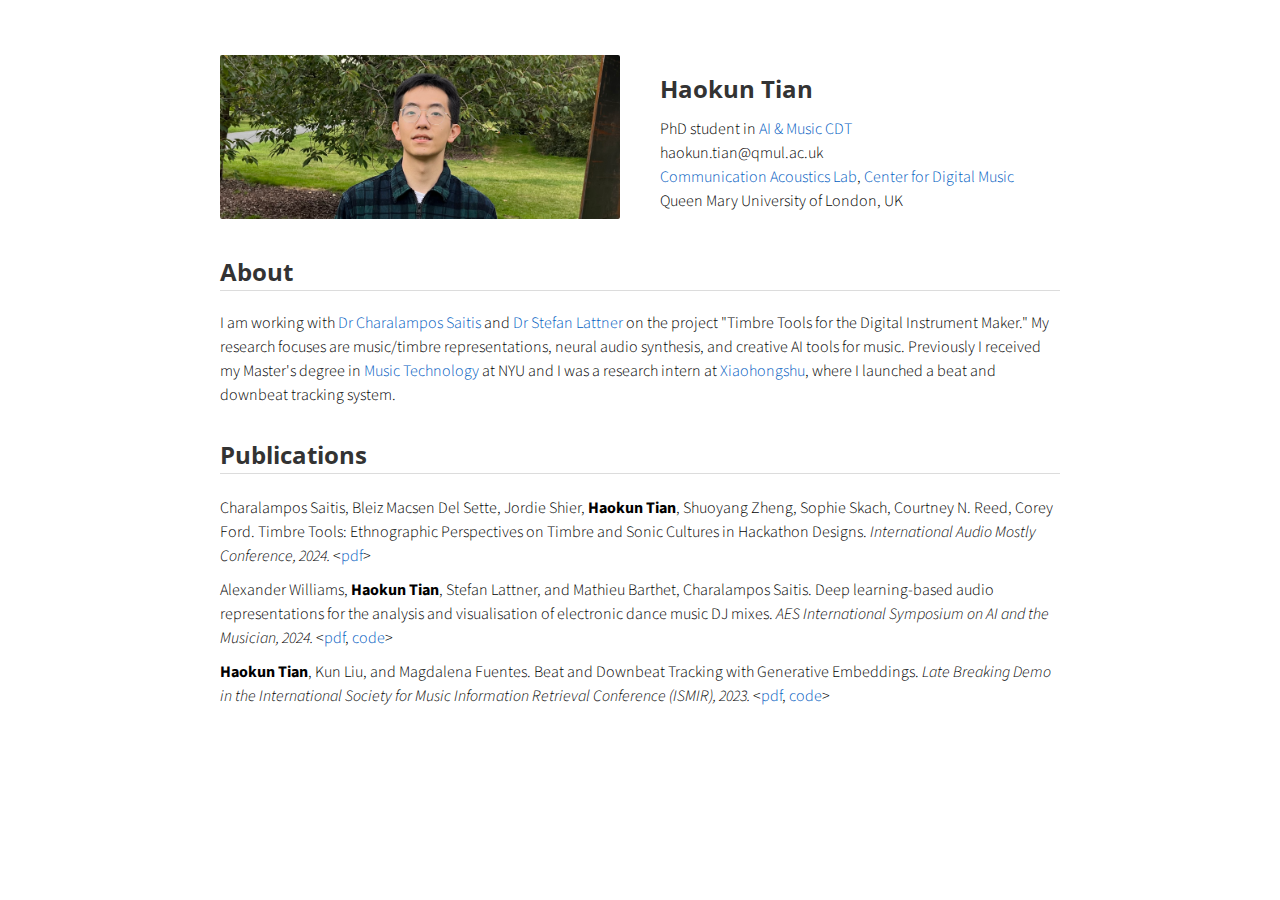
<file: index.html>
<!doctype html>
<html>

<head>
  <title>Haokun Tian</title>
  <meta charset="utf-8" name="viewport" content="width=device-width, initial-scale=1">
  <link href="css/frame.css" media="screen" rel="stylesheet" type="text/css" />
  <link href="css/controls.css" media="screen" rel="stylesheet" type="text/css" />
  <link href="css/custom.css" media="screen" rel="stylesheet" type="text/css" />
  <link href='https://fonts.googleapis.com/css?family=Open+Sans:400,700' rel='stylesheet' type='text/css'>
  <link href='https://fonts.googleapis.com/css?family=Open+Sans+Condensed:300,700' rel='stylesheet' type='text/css'>
  <link href="https://fonts.googleapis.com/css?family=Source+Sans+Pro:400,700" rel="stylesheet">
  <script src="https://ajax.googleapis.com/ajax/libs/jquery/3.3.1/jquery.min.js"></script>
  <link rel="apple-touch-icon" sizes="180x180" href="asset/apple-touch-icon.png">
  <link rel="icon" type="image/png" sizes="32x32" href="asset/favicon-32x32.png">
  <link rel="icon" type="image/png" sizes="16x16" href="asset/favicon-16x16.png">
  <link rel="manifest" href="asset/site.webmanifest">
  <link rel="mask-icon" href="asset/safari-pinned-tab.svg" color="#000000">
  <link rel="shortcut icon" href="asset/favicon.ico">
  <meta name="msapplication-TileColor" content="#603cba">
  <meta name="msapplication-config" content="asset/browserconfig.xml">
  <meta name="theme-color" content="#ffffff">
</head>

<body>
  <div class="menu-container"></div>
  <div class="content-container">
    <div class="content">
      <div class="content-table flex-column">
        <div class="flex-row">
          <div class="flex-item flex-column">
            <img class="image" id="me" src="img/me.jpg">
          </div>
          <div class="flex-item flex-column">
            <h2>Haokun Tian</h2>
            <p class="text">
              PhD student in <a href="https://www.aim.qmul.ac.uk" target="_blank">AI & Music CDT</a><br>
              haokun.tian@qmul.ac.uk<br>
              <a href="https://comma.eecs.qmul.ac.uk" target="_blank">Communication Acoustics Lab</a>, <a href="http://c4dm.eecs.qmul.ac.uk" target="_blank">Center for Digital Music</a><br>
              Queen Mary University of London, UK<br>
            </p>
          </div>
        </div>
        <div class="flex-row">
          <div class="flex-item flex-column">
            <h2>About</h2>
            <hr>
            <p class="text">
              I am working with <a href="http://eecs.qmul.ac.uk/people/profiles/saitischaralampos.html" target="_blank">Dr Charalampos Saitis</a> and <a href="https://csl.sony.fr/member/stefan-lattner-phd/" target="_blank">Dr Stefan Lattner</a> on the project "Timbre Tools for the Digital Instrument Maker." My research focuses are music/timbre representations, neural audio synthesis, and creative AI tools for music. Previously I received my Master's degree in <a href="https://steinhardt.nyu.edu/degree/mm-music-technology" target="_blank">Music Technology</a> at NYU and I was a research intern at <a href="https://www.xiaohongshu.com/en" target="_blank">Xiaohongshu</a>, where I launched a beat and downbeat tracking system.
            </p>
            <h2 id="conference-paper">Publications</h2>
            <hr>
            <!--This list is reversed on the website due to reverse number listing-->
            <ol class="publication">
              <li>
                <p class="text-small-margin">
                  <b>Haokun Tian</b>, Kun Liu, and Magdalena Fuentes. Beat and Downbeat Tracking with Generative Embeddings. <i>Late Breaking Demo in the International Society for Music Information Retrieval Conference (ISMIR), 2023.</i> <<a href="asset/2023_ismir_beat.pdf" target="_blank">pdf</a>, <a href="https://github.com/tiianhk/jukebeat" target="_blank">code</a>>
                </p>
              </li>
              <!-- <li>
                <p class="text-small-margin">
                  Charalampos Saitis, <b>Haokun Tian</b>, Jordie Shier, Bleiz Macsen Del Sette. Timbre Tools for the Digital Instrument Maker. <i>CHIME Annual Music and Human-Computer Interaction Workshop, 2023.</i> <<a href="https://static1.squarespace.com/static/6227c31a43daf21135453605/t/656079a37f631a6d3714a8b9/1700821412182/CHIME+Abstract+-+Saitis+et+al.pdf" target="_blank">pdf</a>>
                </p>
              </li> -->
              <li>
                <p class="text-small-margin">
                  Alexander Williams, <b>Haokun Tian</b>, Stefan Lattner, and Mathieu Barthet, Charalampos Saitis. Deep learning-based audio representations for the analysis and visualisation of electronic dance music DJ mixes. <i>AES International Symposium on AI and the Musician, 2024.</i> <<a href="https://comma.eecs.qmul.ac.uk/assets/pdf/DJ_Timbre_Tool_AES_Paper.pdf" target="_blank">pdf</a>, <a href="https://github.com/alexjameswilliams/EDMAudioRepresentations" target="_blank">code</a>>
                </p>
              </li>
              <li>
                <p class="text-small-margin">
                  Charalampos Saitis, Bleiz Macsen Del Sette, Jordie Shier, <b>Haokun Tian</b>, Shuoyang Zheng, Sophie Skach, Courtney N. Reed, Corey Ford. Timbre Tools: Ethnographic Perspectives on Timbre and Sonic Cultures in Hackathon Designs. <i>International Audio Mostly Conference, 2024.</i> <<a href="https://dl.acm.org/doi/pdf/10.1145/3678299.3678322" target="_blank">pdf</a>>
                </p>
              </li>
            </ol>
          </div>
        </div>
      </div>
    </div>
  </div>
</body>

</html>
</file>
<file: css/frame.css>
/*************************************************************************
 * GitHub: https://github.com/yenchiah/project-website-template
 * Version: v3.43
 * This CSS file is for the website frame
 * If you want to keep this template updated, avoid modifying this file
 * Instead, add your own CSS in the custom.css file
 *************************************************************************/

html,
body {
  margin: 0;
  padding: 0;
  background-color: white;
  font-family: 'Open Sans', Helvetica, Arial, sans-serif;
  left: 0;
  right: 0;
  width: auto;
}

/* This is a hack for FireFox that the <b> tag does not work */
strong,
b {
  font-weight: bold;
}

a {
  outline: none;
  cursor: pointer;
}

img {
  -webkit-touch-callout: none;
  -webkit-user-select: none;
  -khtml-user-select: none;
  -moz-user-select: none;
  -ms-user-select: none;
  user-select: none;
}

video {
  -webkit-touch-callout: none;
  -webkit-user-select: none;
  -khtml-user-select: none;
  -moz-user-select: none;
  -ms-user-select: none;
  user-select: none;
}

h1 {
  font-size: 30px;
  color: #333333;
  margin: 30px 0 0 0;
  padding: 0;
  font-weight: bold;
  font-family: 'Open Sans', Helvetica, Arial, sans-serif;
}

h2 {
  font-size: 24px;
  color: #333333;
  margin: 20px 0 0 0;
  padding: 0;
  font-weight: bold;
  font-family: 'Open Sans', Helvetica, Arial, sans-serif;
}

h3 {
  font-size: 18px;
  color: #333333;
  margin: 10px 0 0 0;
  padding: 0;
  font-weight: bold;
  font-family: 'Open Sans', Helvetica, Arial, sans-serif;
}

ul,
ol {
  margin: 10px 0 10px 0;
}

li ol,
li ul {
  margin: 0;
}

hr {
  border: 0;
  height: 1px;
  background: rgb(220, 220, 220);
  margin: 0 0 10px 0;
}

.menu-container {
  z-index: 2;
  position: relative;
  width: 100%;
  background-color: #333333;
  min-width: 300px;
  -webkit-touch-callout: none;
  -webkit-user-select: none;
  -khtml-user-select: none;
  -moz-user-select: none;
  -ms-user-select: none;
  user-select: none;
  box-shadow: 0 0px 4px rgb(0 0 0 / 32%), 0 0px 10px rgb(0 0 0 / 23%);
}

.menu {
  position: relative;
  margin: 0 auto;
  max-width: 900px;
}

.menu .menu-table {
  padding: 0px 10px;
  width: 100%;
  margin: 0;
}

.menu .menu-highlight {
  color: rgb(255, 255, 255) !important;
  opacity: 1 !important;
  font-weight: 700 !important;
}

.menu .logo {
  margin-left: 20px;
}

.menu .logo a {
  color: rgba(255, 255, 255, 0.8);
  font-family: 'Open Sans Condensed', Helvetica, Arial, sans-serif;
  font-size: 30px;
  text-decoration: none;
  font-weight: 700;
  flex: 1 auto;
  padding: 10px 0;
}

.menu .logo a:hover {
  cursor: pointer;
}

.menu .logo img {
  margin: 0;
  padding: 0;
}

.menu .menu-button {
  width: 40px;
  height: 40px;
  display: none;
  cursor: pointer;
  margin-right: 20px;
}

.menu .menu-button img {
  width: 30px;
  height: 30px;
}

.menu .menu-items {
  align-self: stretch;
}

.menu .menu-items>a,
.menu .menu-items>div {
  color: rgba(255, 255, 255, 0.8);
  text-decoration: none;
  font-weight: 400;
  font-size: 18px;
  flex: 1 auto;
  transition: opacity 0.1s ease-in-out;
  -moz-transition: opacity 0.1s ease-in-out;
  -webkit-transition: opacity 0.1s ease-in-out;
  font-family: 'Open Sans', Helvetica, Arial, sans-serif;
  white-space: nowrap;
  display: flex;
  align-items: center;
  height: 100%;
}

.menu .menu-items>a:not(:last-child),
.menu .menu-items>div:not(:last-child) {
  margin-right: 25px;
}

.menu .menu-items>a:hover,
.menu .menu-items>div:hover {
  color: rgb(255, 255, 255);
  opacity: 1;
  cursor: pointer;
}

.menu .menu-items .dropdown {
  overflow: hidden;
  cursor: pointer;
}

.menu .menu-items .dropdown .dropbtn {
  font-family: inherit;
  text-decoration: inherit;
  color: inherit;
  font-weight: inherit;
  font-size: inherit;
  transition: inherit;
  -moz-transition: inherit;
  -webkit-transition: inherit;
  white-space: inherit;
  display: flex;
  align-items: center;
  height: 100%;
}

.menu .menu-items .dropdown i {
  color: #ffffff;
  margin-left: 5px;
}

.menu .menu-items .dropdown .dropdown-content {
  display: none;
  position: absolute;
  background-color: #f9f9f9;
  min-width: 100px;
  box-shadow: 0px 8px 16px 0px rgba(0, 0, 0, 0.2);
  z-index: 1;
  top: 100%;
  border-top: 3px solid #848484;
  border-bottom-left-radius: 2px;
  border-bottom-right-radius: 2px;
}

.menu .menu-items .dropdown .dropdown-content a {
  color: black;
  padding: 10px 20px;
  text-decoration: none;
  display: block;
  text-align: left;
  font-size: 16px;
}

.menu .menu-items .dropdown .dropdown-content a:hover {
  background-color: #ddd;
  color: black;
}

.menu .menu-items .dropdown .dropdown-content a:last-child:hover {
  border-bottom-left-radius: 2px;
  border-bottom-right-radius: 2px;
}

.menu .menu-items .dropdown:hover .dropdown-content {
  display: block;
}

.content-container {
  z-index: 1;
  position: relative;
  width: 100%;
  min-width: 300px;
}

.content {
  position: relative;
  margin: 0 auto;
  font-size: 16px;
  font-family: 'Source Sans Pro', Helvetica, Arial, sans-serif;
  font-weight: 300;
  line-height: 1.5;
  max-width: 900px;
  overflow-x: auto;
}

.content p a,
.content ul a,
.content ol a {
  text-decoration: none;
  color: #005cbf;
}

.content p a:hover,
.content ul a:hover,
.content ol a:hover {
  text-decoration: underline;
}

.content-table {
  padding: 40px 10px;
  width: 100%;
  margin: 0;
}

.banner {
  position: relative;
  font-size: 16px;
  font-family: 'Source Sans Pro', Helvetica, Arial, sans-serif;
  font-weight: 300;
  line-height: 1.5;
  overflow-x: auto;
  background-color: #005cbf;
  display: flex;
}

.banner .banner-table {
  padding: 0;
  width: 100%;
  margin: 0 auto;
  align-self: flex-end;
}

.banner .banner-table a {
  color: #a3cfff;
  text-decoration: none;
}

.banner .banner-table a:hover {
  text-decoration: underline;
}

.banner h1,
.banner h2,
.banner h3,
.banner p,
.banner span {
  color: white;
}

.banner .flex-item {
  max-width: 900px;
  margin: 20px auto;
  padding: 0 30px;
}

.flex-column {
  display: flex;
  flex-direction: column;
  flex-wrap: wrap;
  justify-content: flex-start;
  align-items: stretch;
  align-content: stretch;
  box-sizing: border-box;
}

.flex-row-space-between {
  display: flex;
  flex-direction: row;
  flex-wrap: wrap;
  justify-content: space-between;
  align-items: center;
  align-content: stretch;
  box-sizing: border-box;
}

.flex-row {
  display: flex;
  flex-direction: row;
  flex-wrap: wrap;
  justify-content: flex-start;
  align-items: center;
  align-content: stretch;
  box-sizing: border-box;
}

.flex-row-center {
  display: flex;
  flex-direction: row;
  flex-wrap: wrap;
  justify-content: center;
  align-items: center;
  align-content: stretch;
  box-sizing: border-box;
}

.flex-item-stretch {
  flex: 1 auto;
}

.flex-item-stretch-2 {
  flex: 1 auto;
}

.flex-item-stretch-3 {
  flex: 1 auto;
}

.flex-item-stretch-4 {
  flex: 1 auto;
}

.flex-item-stretch-5 {
  flex: 1 auto;
}

.flex-item {
  margin: 0 20px;
}

.left-align {
  float: left;
}

.right-align {
  float: right;
}

.full-width {
  width: 100%;
}

.badge-text {
  font-size: 30px;
  font-weight: 700;
}

.text {
  margin: 10px 0 10px 0;
  padding: 0;
}

.text-large-margin {
  margin: 15px 0 15px 0;
  padding: 0;
}

.text-small-margin {
  margin: 5px 0 5px 0;
  padding: 0;
}

.text-no-margin {
  margin: 0;
  padding: 0;
}

.scrollable-image-container {
  overflow: auto;
  border: 1px solid #666666;
  display: grid;
  width: fit-content;
  margin: 15px 0;
}

.scrollable-image-container.center {
  margin-left: auto;
  margin-right: auto;
}

.scrollable-image {
  border-radius: 2px;
  margin: 0;
  overflow: auto;
  -webkit-touch-callout: none;
  -webkit-user-select: none;
  -khtml-user-select: none;
  -moz-user-select: none;
  -ms-user-select: none;
  user-select: none;
  display: flex;
}

.scrollable-image.center {
  margin-left: auto;
  margin-right: auto;
}

.image {
  border-radius: 2px;
  width: 100%;
  margin: 15px 0;
  -webkit-touch-callout: none;
  -webkit-user-select: none;
  -khtml-user-select: none;
  -moz-user-select: none;
  -ms-user-select: none;
  user-select: none;
  display: flex;
}

.image.center {
  align-self: center;
}

.image img,
.image video {
  width: 100%;
  height: 100%;
  box-sizing: border-box;
  display: table-cell;
  overflow: hidden;
  border-radius: 2px;
}

.adaptive-image {
  background-position: center;
  background-repeat: no-repeat;
  background-size: cover;
}

.image-wrap-text {
  float: left;
  margin: 5px 40px 25px 0;
}

.image-caption {
  width: 100%;
  text-align: center;
  margin-top: -10px;
  margin-bottom: 10px;
}

.max-width-400 {
  max-width: 400px;
}

.max-width-140 {
  max-width: 140px;
}

ol.publication {
  display: flex;
  flex-direction: column-reverse;
  list-style: none;
  margin: 7px 0 7px 0;
  padding: 0;
  flex-wrap: wrap;
}

ol.publication li {
  display: flex;
  align-items: baseline;
  margin: 0;
  padding: 0;
}

ol.publication li p:before {
  line-height: 1;
  margin-right: 5px;
}

ol.publication.C-list {
  counter-reset: C-counter;
}

ol.publication.C-list li p {
  counter-increment: C-counter;
}

ol.publication.C-list li p:before {
  content: "[C" counter(C-counter)"]";
}

ol.publication.J-list {
  counter-reset: J-counter;
}

ol.publication.J-list li p {
  counter-increment: J-counter;
}

ol.publication.J-list li p:before {
  content: "[J" counter(J-counter)"]";
}

ol.publication.T-list {
  counter-reset: T-counter;
}

ol.publication.T-list li p {
  counter-increment: T-counter;
}

ol.publication.T-list li p:before {
  content: "[T" counter(T-counter)"]";
}

ol.publication.O-list {
  counter-reset: O-counter;
}

ol.publication.O-list li p {
  counter-increment: O-counter;
}

ol.publication.O-list li p:before {
  content: "[O" counter(O-counter)"]";
}

ol.publication.P-list {
  counter-reset: P-counter;
}

ol.publication.P-list li p {
  counter-increment: P-counter;
}

ol.publication.P-list li p:before {
  content: "[P" counter(P-counter)"]";
}

ol.publication.M-list {
  counter-reset: M-counter;
}

ol.publication.M-list li p {
  counter-increment: M-counter;
}

ol.publication.M-list li p:before {
  content: "[M" counter(M-counter)"]";
}

ol.publication.F-list {
  counter-reset: F-counter;
}

ol.publication.F-list li p {
  counter-increment: F-counter;
}

ol.publication.F-list li p:before {
  content: "[F" counter(F-counter)"]";
}

ol.publication.A-list {
  counter-reset: A-counter;
}

ol.publication.A-list li p {
  counter-increment: A-counter;
}

ol.publication.A-list li p:before {
  content: "[A" counter(A-counter)"]";
}

ol.nested {
  list-style: none;
  counter-reset: item;
}

ol.nested>li:before {
  counter-increment: item;
  content: counters(item, ".") ". ";
  padding-right: 0.6em;
}

.noselect {
  -webkit-touch-callout: none;
  -webkit-user-select: none;
  -khtml-user-select: none;
  -moz-user-select: none;
  -ms-user-select: none;
  user-select: none;
}

.center-align-content {
  display: flex;
  justify-content: center;
  align-items: center;
}

.left-align-content {
  display: flex;
  justify-content: flex-start;
  align-items: center;
}

.text-large {
  font-size: 20px;
}

.text-small {
  font-size: 12px;
}

.text-italic {
  font-style: italic;
}

.text-justify {
  text-align: justify;
}

.text-center {
  text-align: center;
}

.iframe-container {
  position: absolute;
  top: 61px;
  bottom: 0;
  left: 0;
  height: auto;
  width: 100%;
  min-width: 300px;
}

.iframe {
  border: 0;
  width: 100%;
  height: 100%;
}

.iframe-in-body {
  width: 100%;
  height: 400px;
  border: 1px solid #666666;
  margin: 15px 0;
}

.iframe-in-tab {
  width: 100%;
  height: 400px;
  border: 0;
  margin: 0;
  padding: 0;
}

.force-no-scroll {
  overflow-y: hidden;
}

.force-scroll {
  overflow-y: scroll;
}

.highlight-text {
  font-weight: bold;
}

.custom-text-info,
.custom-text-info p,
.custom-text-info a {
  color: #17a2b8;
}

.custom-text-info a:hover {
  color: #007082;
}

.custom-text-primary,
.custom-text-primary p,
.custom-text-primary a {
  color: #007bff;
}

.custom-text-primary a:hover {
  color: #005cbf;
}

.custom-text-danger,
.custom-text-danger p,
.custom-text-danger a {
  color: #dc3545;
}

.custom-text-danger a:hover {
  color: #a71120;
}

.gallery {
  display: flex;
  flex-direction: row;
  flex-wrap: wrap;
  justify-content: flex-start;
  align-items: center;
  align-content: stretch;
  box-sizing: border-box;
  width: 100%;
  padding: 0 5px;
}

.gallery>a.flex-column,
.gallery>div.flex-column {
  color: black;
  text-decoration: none;
  padding: 15px;
  cursor: default;
}

.gallery>a.flex-column>img,
.gallery>a.flex-column>video,
.gallery>div.flex-column>img,
.gallery>div.flex-column>video {
  border-radius: 2px;
  width: 100%;
  background-image: url(../img/loading.gif);
  background-repeat: no-repeat;
  background-size: 30px 30px;
  background-position: center;
  min-height: 50px;
}

.gallery>a.flex-column>div,
.gallery>div.flex-column>div,
.gallery>a.flex-column>h3,
.gallery>div.flex-column>h3 {
  width: 100%;
  text-align: center;
}

.masonry {
  column-count: 2;
  column-fill: balance;
  column-gap: 0;
  box-sizing: border-box;
  width: 100%;
  padding: 0 5px;
  position: relative;
}

.masonry figure {
  break-inside: avoid;
  page-break-inside: avoid;
  border: 0;
  color: black;
  text-decoration: none;
  padding: 10px;
  margin: 0;
  cursor: default;
  -webkit-touch-callout: none;
  -webkit-user-select: none;
  -khtml-user-select: none;
  -moz-user-select: none;
  -ms-user-select: none;
  user-select: none;
  border: 5px solid transparent;
  position: relative;
  box-sizing: border-box;
  display: flex;
  flex-direction: column;
  flex-wrap: wrap;
  justify-content: flex-start;
  align-items: stretch;
  align-content: stretch;
}

.masonry figure.selected {
  border: 5px solid #007bff;
  -moz-box-shadow: inset 0 0 4px 1px #6d6d6d;
  -webkit-box-shadow: inset 0 0 4px 1px #6d6d6d;
  box-shadow: inset 0 0 4px 1px #6d6d6d;
}

.masonry figure>img,
.masonry figure>video {
  width: 100%;
  background-image: url(../img/loading.gif);
  background-repeat: no-repeat;
  background-size: 30px 30px;
  background-position: center;
  min-height: 50px;
  display: block;
  box-sizing: border-box;
  position: relative;
}

.masonry figure>figcaption {
  position: absolute;
  bottom: max(min(2vw, 20px), 15px);
  left: max(min(2vw, 20px), 15px);
  right: max(min(2vw, 20px), 15px);
  font-family: 'Oswald', Helvetica, Arial, sans-serif;
  width: auto;
  display: block;
  box-sizing: border-box;
  margin: 0;
  padding: 0;
  font-size: 25px;
  font-size: max(min(6vw, 21px), 16px);
  line-height: 1.3;
  font-weight: bold;
  color: #fff;
  text-align: center;
  background-color: transparent;
  text-shadow: -1px 1px 0 #000, 1px 1px 0 #000, 1px -1px 0 #000, -1px -1px 0 #000;
}

.masonry figure>figcaption.text-only {
  position: initial;
  background-color: rgb(80, 80, 80);
  padding: 20px 20px;
  text-shadow: none;
}

.masonry figure>figcaption.text-bottom {
  position: initial;
  font-family: 'Source Sans Pro', Helvetica, Arial, sans-serif;
  padding: 5px 5px;
  text-shadow: none;
  color: #000;
  font-weight: normal;
  font-size: 16px;
}

.masonry figure>div {
  width: calc(100% - 20px);
  display: block;
  box-sizing: border-box;
  position: absolute;
  line-height: 2;
  top: 10px;
  left: 10px;
  font-family: 'Source Sans Pro', Helvetica, Arial, sans-serif;
  font-size: 14px;
  background-color: rgba(255, 255, 255, 0.5);
  color: #000;
  text-align: center;
  padding: 0;
  height: 30px;
  margin: 0;
}

.masonry figure>div>a {
  cursor: alias;
  font-family: 'Source Sans Pro', Helvetica, Arial, sans-serif;
  font-size: 14px;
  color: #000;
  text-decoration: underline;
}

.custom-table-container {
  display: grid;
  width: fit-content;
  width: -moz-fit-content;
  margin: 15px 0;
}

.custom-table-container.center {
  margin-left: auto;
  margin-right: auto;
}

.custom-table {
  display: block;
  overflow-x: auto;
  border: 1px solid #666666;
  border-collapse: collapse;
  border-spacing: 0;
  empty-cells: show;
  margin: 0;
  padding: 0;
}

.custom-table thead {
  text-align: left;
  border-bottom: 1px solid #666666;
}

.custom-table tfoot {
  border-top: 1px solid #666666;
}

.custom-table tr.bg-color-gray {
  background-color: #dadada;
}

.custom-table tr.bg-color-light-gray {
  background-color: #efefef;
}

.custom-table td,
.custom-table th {
  padding: 5px 10px;
}

.custom-survey p.custom-answer-survey {
  font-family: 'Source Sans Pro', Helvetica, Arial, sans-serif;
  box-sizing: border-box;
  padding: 5px 10px;
  margin-top: 15px;
  margin-bottom: 0;
  margin-right: 0;
  margin-left: 0;
  background: rgb(255, 255, 255);
  border: 1px solid #7d7d7d;
  font-size: 18px;
  outline: none;
  border-radius: 0;
  width: 100%;
  white-space: pre-wrap;
  word-wrap: break-word;
  overflow-y: visible;
  overflow-x: hidden;
  min-height: 40px;
  word-break: break-word;
  hyphens: auto;
}

.custom-survey input.custom-textbox-survey,
.custom-survey textarea.custom-textbox-survey {
  font-family: 'Source Sans Pro', Helvetica, Arial, sans-serif;
  box-sizing: border-box;
  padding: 5px 10px;
  background: rgb(255, 255, 255);
  border: 1px solid #7d7d7d;
  font-size: 18px;
  outline: none;
  border-radius: 0;
  resize: none;
  width: 100%;
  white-space: pre-wrap;
  word-wrap: break-word;
  overflow-y: visible;
  overflow-x: hidden;
  min-height: 130px;
}

.custom-survey input[readonly].custom-textbox-survey,
.custom-survey textarea[readonly].custom-textbox-survey {
  cursor: default;
  background: rgb(230, 230, 230);
}

.custom-survey .custom-radio-group-survey {
  column-count: 1;
  column-fill: balance;
  column-gap: 0;
}

.custom-survey .custom-radio-group-survey.image-only {
  column-count: 2;
  column-fill: balance;
  column-gap: 0;
}

.custom-survey .custom-radio-group-survey div {
  display: flex;
  position: relative;
  width: 100%;
  break-inside: avoid;
}

.custom-survey .custom-radio-group-survey label>img {
  width: calc(100% - 5px);
  margin-top: 5px;
  margin-bottom: 10px;
  border-radius: 51%;
  box-shadow: 0 0px 4px rgba(0, 0, 0, 0.32), 0 0px 10px rgba(0, 0, 0, 0.23);
}

.custom-survey .custom-radio-group-survey input[type="radio"]+label,
.custom-survey .custom-radio-group-survey input[type="checkbox"]+label {
  position: relative;
  padding: 10px 10px 10px 48px;
  cursor: pointer;
  font-size: 16px;
  line-height: 1.8;
  display: grid;
  color: black;
  border: 0;
  font-family: 'Source Sans Pro', Helvetica, Arial, sans-serif;
  -webkit-touch-callout: none;
  -webkit-user-select: none;
  -khtml-user-select: none;
  -moz-user-select: none;
  -ms-user-select: none;
  user-select: none;
  width: 100%;
}

.custom-survey .custom-radio-group-survey.image-only input[type="radio"]+label,
.custom-survey .custom-radio-group-survey.image-only input[type="checkbox"]+label {
  padding: 10px;
}

.custom-survey .custom-radio-group-survey input[type="radio"]+label>figure,
.custom-survey .custom-radio-group-survey input[type="checkbox"]+label>figure {
  break-inside: avoid;
  page-break-inside: avoid;
  border: 0;
  color: black;
  text-decoration: none;
  padding: 0;
  margin: 0 auto;
  cursor: pointer;
  -webkit-touch-callout: none;
  -webkit-user-select: none;
  -khtml-user-select: none;
  -moz-user-select: none;
  -ms-user-select: none;
  user-select: none;
  position: relative;
  box-sizing: border-box;
  display: flex;
  flex-direction: column;
  flex-wrap: wrap;
  justify-content: flex-start;
  align-items: stretch;
  align-content: stretch;
  width: 100%;
}

.custom-survey .custom-radio-group-survey input[type="radio"]+label>figure>img,
.custom-survey .custom-radio-group-survey input[type="radio"]+label>figure>video,
.custom-survey .custom-radio-group-survey input[type="checkbox"]+label>figure>img,
.custom-survey .custom-radio-group-survey input[type="checkbox"]+label>figure>video {
  width: 100%;
  background-image: url(../img/loading.gif);
  background-repeat: no-repeat;
  background-size: 30px 30px;
  background-position: center;
  min-height: 50px;
  display: block;
  box-sizing: border-box;
  position: relative;
}

.custom-survey .custom-radio-group-survey input[type="radio"]+label>figure>figcaption,
.custom-survey .custom-radio-group-survey input[type="checkbox"]+label>figure>figcaption {
  position: absolute;
  bottom: max(min(2vw, 10px), 5px);
  left: max(min(2vw, 10px), 5px);
  right: max(min(2vw, 10px), 5px);
  font-family: 'Oswald', Helvetica, Arial, sans-serif;
  width: auto;
  display: block;
  box-sizing: border-box;
  margin: 0;
  padding: 0;
  font-size: 25px;
  font-size: max(min(4.5vw, 20px), 16px);
  line-height: 1.3;
  font-weight: bold;
  color: #fff;
  text-align: center;
  background-color: transparent;
  text-shadow: -1px 1px 0 #000, 1px 1px 0 #000, 1px -1px 0 #000, -1px -1px 0 #000;
}

.custom-survey .custom-radio-group-survey input[type="radio"]+label>figure>figcaption.text-only,
.custom-survey .custom-radio-group-survey input[type="checkbox"]+label>figure>figcaption.text-only {
  position: initial;
  background-color: rgb(80, 80, 80);
  padding: 25px 25px;
  text-shadow: none;
}

.custom-survey .custom-radio-group-survey input[type="radio"]+label>figure>div,
.custom-survey .custom-radio-group-survey input[type="checkbox"]+label>figure>div {
  width: 100%;
  display: block;
  box-sizing: border-box;
  position: absolute;
  line-height: 2;
  font-family: 'Source Sans Pro', Helvetica, Arial, sans-serif;
  font-size: 14px;
  background-color: rgba(255, 255, 255, 0.5);
  color: #000;
  text-align: center;
  padding: 0;
  height: 30px;
  margin: 0;
}

.custom-survey .custom-radio-group-survey input[type="radio"]+label>figure>div>a,
.custom-survey .custom-radio-group-survey input[type="checkbox"]+label>figure>div>a {
  cursor: alias;
  font-family: 'Source Sans Pro', Helvetica, Arial, sans-serif;
  font-size: 14px;
  color: #000;
  text-decoration: underline;
}

.custom-survey .custom-radio-group-survey input[type="radio"]:not(:disabled):hover,
.custom-survey .custom-radio-group-survey input[type="checkbox"]:not(:disabled):hover {
  color: #333333;
  background-color: #eeeeee;
}

.custom-survey .custom-radio-group-survey input[type="radio"]:disabled,
.custom-survey .custom-radio-group-survey input[type="checkbox"]:disabled {
  opacity: 0.4;
}

.custom-survey .custom-radio-group-survey input[type="radio"],
.custom-survey .custom-radio-group-survey input[type="checkbox"] {
  padding: 0;
  text-align: center;
  outline: none;
  cursor: pointer;
  box-shadow: none;
  transition: background-color 0.1s, box-shadow 0.1s;
  text-decoration: none;
  box-sizing: border-box;
  background-color: white;
  border: 0;
  border-spacing: 0;
  display: inline-block;
  -webkit-touch-callout: none;
  -webkit-user-select: none;
  -khtml-user-select: none;
  -moz-user-select: none;
  -ms-user-select: none;
  user-select: none;
  position: absolute;
  left: -9999px;
}

.custom-survey .custom-radio-group-survey input[type="radio"]:checked+label,
.custom-survey .custom-radio-group-survey input[type="checkbox"]:checked+label {
  color: white;
  background-color: #007bff;
}

.custom-survey .custom-radio-group-survey input[type="radio"]+label:before,
.custom-survey .custom-radio-group-survey input[type="checkbox"]+label:before {
  content: '';
  position: absolute;
  left: 14px;
  top: 14px;
  width: 20px;
  height: 20px;
  border: 1px solid #aaa;
  background: #fff;
  z-index: 1;
}

.custom-survey .custom-radio-group-survey input[type="radio"]+label:before {
  border-radius: 100%;
}

.custom-survey .custom-radio-group-survey input[type="checkbox"]+label:before {
  border-radius: 2px;
}

.custom-survey .custom-radio-group-survey input[type="radio"]+label:after,
.custom-survey .custom-radio-group-survey input[type="checkbox"]+label:after {
  content: '';
  width: 14px;
  height: 14px;
  background: #005cbf;
  position: absolute;
  top: 18px;
  left: 18px;
  -webkit-transition: all 0.1s ease;
  transition: all 0.1s ease;
  z-index: 1;
}

.custom-survey .custom-radio-group-survey input[type="radio"]+label:after {
  border-radius: 100%;
}

.custom-survey .custom-radio-group-survey input[type="checkbox"]+label:after {
  border-radius: 2px;
}

.custom-survey .custom-radio-group-survey input[type="radio"]:not(:checked)+label:after,
.custom-survey .custom-radio-group-survey input[type="checkbox"]:not(:checked)+label:after {
  opacity: 0;
  -webkit-transform: scale(0);
  transform: scale(0);
}

.custom-survey .custom-radio-group-survey input[type="radio"]:checked+label:after,
.custom-survey .custom-radio-group-survey input[type="checkbox"]:checked+label:after {
  opacity: 1;
  -webkit-transform: scale(1);
  transform: scale(1);
}

.custom-survey {
  padding: 25px;
  background-color: #e7e7e7;
  border: 1px solid #2f2f2f;
  border-radius: 0;
  display: flex;
  flex-direction: column;
  flex-wrap: nowrap;
}

.custom-survey .text {
  margin-top: 0;
  margin-bottom: 0;
  color: black;
}

.custom-survey h3 {
  margin-top: 0;
}

.custom-survey .custom-textbox-survey {
  color: black;
}

.custom-survey textarea.custom-textbox-survey::-webkit-input-placeholder {
  /* Edge */
  color: #a8a8a8;
}

.custom-survey textarea.custom-textbox-survey:-ms-input-placeholder {
  /* Internet Explorer */
  color: #a8a8a8;
}

.custom-survey textarea.custom-textbox-survey::placeholder {
  color: #a8a8a8;
}

.custom-survey.answer-mode {
  background-color: #afafaf;
  border: 1px solid #5d5d5d;
}

.custom-survey.answer-mode .custom-radio-group-survey input[type="radio"]+label,
.custom-survey.answer-mode .custom-radio-group-survey input[type="checkbox"]+label {
  border: 3px solid #afafaf;
}

.custom-survey.answer-mode .custom-radio-group-survey input[type="radio"]:not(.highlight)+label,
.custom-survey.answer-mode .custom-radio-group-survey input[type="checkbox"]:not(.highlight):checked+label {
  color: black;
  background-color: #afafaf;
}

.custom-survey.answer-mode .custom-radio-group-survey input[type="radio"].highlight+label,
.custom-survey.answer-mode .custom-radio-group-survey input[type="checkbox"].highlight+label {
  box-shadow: 0px 0px 0px 5px white inset;
  background-color: #007bff;
  color: white;
}

.custom-survey.answer-mode .custom-textbox-survey {
  color: #636363;
}

.custom-survey.answer-mode .custom-textbox-survey:disabled {
  background: #dddddd;
}

.no-top-margin {
  margin-top: 0;
}

.no-bottom-margin {
  margin-bottom: 0;
}

.break-long-url {
  /* These are technically the same, but use both */
  overflow-wrap: break-word;
  word-wrap: break-word;

  -ms-word-break: break-all;
  /* This is the dangerous one in WebKit, as it breaks things wherever */
  word-break: break-all;
  /* Instead use this non-standard one: */
  word-break: break-word;

  /* Adds a hyphen where the word breaks, if supported (No Blink) */
  -ms-hyphens: auto;
  -moz-hyphens: auto;
  -webkit-hyphens: auto;
  hyphens: auto;
}

.graph-title {
  font-size: 20px;
  margin-bottom: 0;
  margin-top: 15px;
}

.add-top-margin {
  margin-top: 15px;
}

.add-top-margin-small {
  margin-top: 5px;
}

.add-top-margin-large {
  margin-top: 30px;
}

.add-bottom-margin {
  margin-bottom: 15px;
}

.add-bottom-margin-small {
  margin-bottom: 5px;
}

.add-bottom-margin-large {
  margin-bottom: 30px;
}

@media screen and (min-width: 900px) {
  .flex-item-stretch {
    flex: 1;
  }

  .flex-item-stretch-2 {
    flex: 2;
  }

  .flex-item-stretch-3 {
    flex: 3;
  }

  .flex-item-stretch-4 {
    flex: 4;
  }

  .flex-item-stretch-5 {
    flex: 5;
  }
}

@media screen and (max-width: 750px) {
  .logo {
    -webkit-tap-highlight-color: transparent;
  }

  .menu .menu-button {
    display: flex;
    flex-direction: row;
    flex-wrap: wrap;
    justify-content: flex-end;
    align-items: center;
    align-content: stretch;
    box-sizing: border-box;
    -webkit-tap-highlight-color: transparent;
  }

  .menu .menu-button:focus {
    pointer-events: none;
  }

  .menu .menu-button:focus+.menu-items {
    display: block;
  }

  .menu .menu-button:focus+.menu-items>a,
  .menu .menu-button:focus+.menu-items>div {
    display: block;
  }

  .menu .menu-items {
    display: none;
    width: 100%;
    margin-bottom: 10px;
    align-self: baseline;
  }

  .menu .menu-items:hover {
    display: block;
  }

  .menu .menu-items>a:not(:last-child),
  .menu .menu-items>div:not(:last-child) {
    margin-right: 0;
  }

  .menu .menu-items>a,
  .menu .menu-items>div {
    display: block;
    width: 100%;
    padding: 10px 0;
    border-top: 1px solid rgba(255, 255, 255, 0.5);
  }

  .menu .menu-items .dropdown {
    padding-bottom: 0;
  }

  .menu .menu-items .dropdown .dropdown-content {
    margin-top: 10px;
    position: relative;
    display: block;
    background-color: inherit;
    color: inherit;
    box-shadow: none;
    border-top: 0;
  }

  .menu .menu-items .dropdown .dropdown-content a {
    border-top: 1px solid rgba(255, 255, 255, 0.5);
    color: rgba(255, 255, 255, 0.8);
    padding: 12px 20px;
    text-decoration: none;
    display: block;
    text-align: left;
  }

  .menu .menu-items .dropdown .dropdown-content a::before {
    content: "";
    display: inline-block;
    width: 0.5em;
    height: 0.5em;
    margin-right: 0.5em;
    margin-top: 0.25em;
    border-left: 1px solid;
    border-bottom: 1px solid;
    vertical-align: top;
    opacity: 0.5;
  }

  .menu .menu-items .dropdown .dropdown-content a:hover {
    background-color: inherit;
    color: inherit;
  }

  .menu .menu-items .dropdown .dropbtn {
    margin-top: 0;
    display: block;
    width: 100%;
    text-align: left;
  }

  .image-wrap-text {
    max-width: 100%;
    margin-bottom: 20px;
    margin-right: 0;
  }
}

@media screen and (min-width: 900px) {
  .masonry {
    column-count: 3;
  }

  .custom-survey .custom-radio-group-survey.image-only {
    column-count: 2;
  }

  .gallery>a.flex-column,
  .gallery>div.flex-column {
    flex: 1 0 25%;
    max-width: 25%;
  }
}

@media screen and (min-width: 700px) and (max-width: 900px) {
  .masonry {
    column-count: 3;
  }

  .custom-survey .custom-radio-group-survey.image-only {
    column-count: 2;
  }

  .gallery>a.flex-column,
  .gallery>div.flex-column {
    flex: 1 0 33.3%;
    max-width: 33.3%;
  }
}

@media screen and (min-width: 500px) and (max-width: 700px) {
  .masonry {
    column-count: 2;
  }

  .custom-survey .custom-radio-group-survey.image-only {
    column-count: 1;
  }

  .gallery>a.flex-column,
  .gallery>div.flex-column {
    flex: 1 0 50%;
    max-width: 50%;
  }
}

@media screen and (max-width: 500px) {
  .masonry {
    column-count: 1;
  }

  .custom-survey .custom-radio-group-survey.image-only {
    column-count: 1;
  }

  .gallery>a.flex-column,
  .gallery>div.flex-column {
    flex: 1 0 100%;
    max-width: 100%;
  }
}
</file>
<file: css/controls.css>
/*************************************************************************
 * GitHub: https://github.com/yenchiah/project-website-template
 * Version: v3.43
 * This CSS file has control elements that do not require JavaScript
 * If you want to keep this template updated, avoid modifying this file
 * Instead, add your own CSS in the custom.css file
 *************************************************************************/

.custom-image-button {
  display: flex;
  flex-direction: column;
  flex-wrap: wrap;
  justify-content: flex-start;
  align-items: stretch;
  align-content: stretch;
  box-sizing: border-box;
  text-decoration: none;
  -webkit-touch-callout: none;
  -webkit-user-select: none;
  -khtml-user-select: none;
  -moz-user-select: none;
  -ms-user-select: none;
  user-select: none;
}

.custom-button {
  font-family: 'Open Sans', Helvetica, Arial, sans-serif;
  padding: 10px 20px;
  text-align: center;
  font-size: 14px;
  line-height: 15px;
  outline: none;
  border-radius: 2px;
  cursor: pointer;
  box-shadow: none;
  transition: background-color 0.1s, box-shadow 0.1s, border 0.1s;
  text-decoration: none;
  display: block;
  box-sizing: border-box;
  color: white;
  border: 1px solid #7d7d7d;
  background-color: #7d7d7d;
  -webkit-touch-callout: none;
  -webkit-user-select: none;
  -khtml-user-select: none;
  -moz-user-select: none;
  -ms-user-select: none;
  user-select: none;
}

.custom-button:not(:disabled):hover {
  background-color: #4d4d4d;
  border-color: #4d4d4d;
}

.custom-button:not(:disabled):active {
  background-color: #4d4d4d;
  border-color: #4d4d4d;
}

.custom-button:disabled {
  opacity: 0.4;
  cursor: default;
}

.custom-button-primary {
  background-color: #007bff;
  border-color: #007bff;
}

.custom-button-primary:not(:disabled):hover {
  background-color: #005cbf;
  border-color: #005cbf;
}

.custom-button-primary:not(:disabled):active {
  background-color: #005cbf;
  border-color: #005cbf;
}

.custom-button-danger {
  background-color: #dc3545;
  border-color: #dc3545;
}

.custom-button-danger:not(:disabled):hover {
  background-color: #a71120;
  border-color: #a71120;
}

.custom-button-danger:not(:disabled):active {
  background-color: #a71120;
  border-color: #a71120;
}

.custom-button-info {
  background-color: #17a2b8;
  border-color: #17a2b8;
}

.custom-button-info:not(:disabled):hover {
  background-color: #007082;
  border-color: #007082;
}

.custom-button-info:not(:disabled):active {
  background-color: #007082;
  border-color: #007082;
}

.custom-button-flat {
  font-family: 'Open Sans', Helvetica, Arial, sans-serif;
  text-align: center;
  font-size: 16px;
  line-height: 16px;
  outline: none;
  border-radius: 48px;
  cursor: pointer;
  box-shadow: none;
  transition: background-color 0.1s, box-shadow 0.1s, border 0.1s;
  text-decoration: none;
  color: black;
  border: 1px solid #777777;
  background-color: white;
  padding: 13px;
  display: flex;
  flex-direction: row;
  flex-wrap: wrap;
  justify-content: center;
  align-items: center;
  align-content: center;
  box-sizing: border-box;
  -webkit-touch-callout: none;
  -webkit-user-select: none;
  -khtml-user-select: none;
  -moz-user-select: none;
  -ms-user-select: none;
  user-select: none;
}

.custom-button-flat.large {
  font-size: 18px;
  line-height: 18px;
  padding: 17px;
  border-radius: 56px;
}

.custom-button-flat.small {
  font-size: 14px;
  line-height: 14px;
  padding: 12px;
  border-radius: 42px;
}

.custom-button-flat:disabled {
  opacity: 0.4;
  cursor: default;
}

.custom-button-flat img {
  width: 20px;
  height: 20px;
}

.custom-button-flat.small img {
  width: 16px;
  height: 16px;
}

.custom-button-flat.large img {
  width: 24px;
  height: 24px;
}

.custom-button-flat span {
  margin-left: 6px;
}

input.custom-textbox,
textarea.custom-textbox {
  font-family: 'Source Sans Pro', Helvetica, Arial, sans-serif;
  box-sizing: border-box;
  padding: 5px 10px;
  background: rgb(255, 255, 255);
  border: 1px solid #7d7d7d;
  font-size: 16px;
  outline: none;
  border-radius: 2px;
  resize: vertical;
}

input.custom-textbox {
  min-height: 37px;
  max-height: 37px;
}

textarea.custom-textbox {
  min-height: 60px;
  max-height: 200px;
}

input[readonly].custom-textbox,
textarea[readonly].custom-textbox {
  cursor: default;
  background: rgb(230, 230, 230);
}

.control-group {
  display: flex;
  flex-direction: row;
  flex-wrap: wrap;
  justify-content: flex-start;
  align-items: center;
  align-content: stretch;
  box-sizing: border-box;
  -webkit-touch-callout: none;
  -webkit-user-select: none;
  -khtml-user-select: none;
  -moz-user-select: none;
  -ms-user-select: none;
  user-select: none;
}

.control-group .custom-image-button {
  margin: 10px 0 10px 0;
}

.control-group .custom-image-button:not(:last-child) {
  margin-right: 15px;
}

.control-group .custom-button {
  margin: 10px 0 10px 0;
}

.control-group .custom-button:not(:last-child) {
  margin-right: 15px;
}

.control-group .custom-button-flat {
  margin: 10px 0 10px 0;
}

.control-group .custom-button-flat:not(:last-child) {
  margin-right: 15px;
}

.control-group .custom-textbox {
  margin: 10px 0 10px 0;
}

.control-group .custom-textbox:not(:last-child) {
  margin-right: 15px;
}

@media screen and (max-width: 500px) {
  .stretch-on-mobile {
    margin-left: 0 !important;
    margin-right: 0 !important;
    flex: 1 0 100%;
    max-width: 100%;
  }
}

.pulse-white {
  box-shadow: 0 0 0 rgba(255, 255, 255, 0.5);
  animation: pulse-white 2s infinite;
}

@-webkit-keyframes pulse-white {
  0% {
    -webkit-box-shadow: 0 0 0 0 rgba(255, 255, 255, 0.5);
  }

  70% {
    -webkit-box-shadow: 0 0 0 15px rgba(255, 255, 255, 0);
  }

  100% {
    -webkit-box-shadow: 0 0 0 0 rgba(255, 255, 255, 0);
  }
}

@keyframes pulse-white {
  0% {
    -moz-box-shadow: 0 0 0 0 rgba(255, 255, 255, 0.5);
    box-shadow: 0 0 0 0 rgba(255, 255, 255, 0.5);
  }

  70% {
    -moz-box-shadow: 0 0 0 15px rgba(255, 255, 255, 0);
    box-shadow: 0 0 0 15px rgba(255, 255, 255, 0);
  }

  100% {
    -moz-box-shadow: 0 0 0 0 rgba(255, 255, 255, 0);
    box-shadow: 0 0 0 0 rgba(255, 255, 255, 0);
  }
}

.pulse-black {
  box-shadow: 0 0 0 rgba(0, 0, 0, 0.5);
  animation: pulse-black 2s infinite;
}

@-webkit-keyframes pulse-black {
  0% {
    -webkit-box-shadow: 0 0 0 0 rgba(0, 0, 0, 0.5);
  }

  70% {
    -webkit-box-shadow: 0 0 0 15px rgba(0, 0, 0, 0);
  }

  100% {
    -webkit-box-shadow: 0 0 0 0 rgba(0, 0, 0, 0);
  }
}

@keyframes pulse-black {
  0% {
    -moz-box-shadow: 0 0 0 0 rgba(0, 0, 0, 0.5);
    box-shadow: 0 0 0 0 rgba(0, 0, 0, 0.5);
  }

  70% {
    -moz-box-shadow: 0 0 0 15px rgba(0, 0, 0, 0);
    box-shadow: 0 0 0 15px rgba(0, 0, 0, 0);
  }

  100% {
    -moz-box-shadow: 0 0 0 0 rgba(0, 0, 0, 0);
    box-shadow: 0 0 0 0 rgba(0, 0, 0, 0);
  }
}

.pulse-primary {
  box-shadow: 0 0 0 rgba(0, 123, 255, 0.5);
  animation: pulse-primary 2s infinite;
}

@-webkit-keyframes pulse-primary {
  0% {
    -webkit-box-shadow: 0 0 0 0 rgba(0, 123, 255, 0.5);
  }

  70% {
    -webkit-box-shadow: 0 0 0 15px rgba(0, 123, 255, 0);
  }

  100% {
    -webkit-box-shadow: 0 0 0 0 rgba(0, 123, 255, 0);
  }
}

@keyframes pulse-primary {
  0% {
    -moz-box-shadow: 0 0 0 0 rgba(0, 123, 255, 0.5);
    box-shadow: 0 0 0 0 rgba(0, 123, 255, 0.5);
  }

  70% {
    -moz-box-shadow: 0 0 0 15px rgba(0, 123, 255, 0);
    box-shadow: 0 0 0 15px rgba(0, 123, 255, 0);
  }

  100% {
    -moz-box-shadow: 0 0 0 0 rgba(0, 123, 255, 0);
    box-shadow: 0 0 0 0 rgba(0, 123, 255, 0);
  }
}

.pulse-danger {
  box-shadow: 0 0 0 rgba(220, 53, 69, 0.5);
  animation: pulse-danger 2s infinite;
}

@-webkit-keyframes pulse-danger {
  0% {
    -webkit-box-shadow: 0 0 0 0 rgba(220, 53, 69, 0.5);
  }

  70% {
    -webkit-box-shadow: 0 0 0 15px rgba(220, 53, 69, 0);
  }

  100% {
    -webkit-box-shadow: 0 0 0 0 rgba(220, 53, 69, 0);
  }
}

@keyframes pulse-danger {
  0% {
    -moz-box-shadow: 0 0 0 0 rgba(220, 53, 69, 0.5);
    box-shadow: 0 0 0 0 rgba(220, 53, 69, 0.5);
  }

  70% {
    -moz-box-shadow: 0 0 0 15px rgba(220, 53, 69, 0);
    box-shadow: 0 0 0 15px rgba(220, 53, 69, 0);
  }

  100% {
    -moz-box-shadow: 0 0 0 0 rgba(220, 53, 69, 0);
    box-shadow: 0 0 0 0 rgba(220, 53, 69, 0);
  }
}

.pulse-info {
  box-shadow: 0 0 0 rgba(23, 162, 184, 0.5);
  animation: pulse-info 2s infinite;
}

@-webkit-keyframes pulse-info {
  0% {
    -webkit-box-shadow: 0 0 0 0 rgba(23, 162, 184, 0.5);
  }

  70% {
    -webkit-box-shadow: 0 0 0 15px rgba(23, 162, 184, 0);
  }

  100% {
    -webkit-box-shadow: 0 0 0 0 rgba(23, 162, 184, 0);
  }
}

@keyframes pulse-info {
  0% {
    -moz-box-shadow: 0 0 0 0 rgba(23, 162, 184, 0.5);
    box-shadow: 0 0 0 0 rgba(23, 162, 184, 0.5);
  }

  70% {
    -moz-box-shadow: 0 0 0 15px rgba(23, 162, 184, 0);
    box-shadow: 0 0 0 15px rgba(23, 162, 184, 0);
  }

  100% {
    -moz-box-shadow: 0 0 0 0 rgba(23, 162, 184, 0);
    box-shadow: 0 0 0 0 rgba(23, 162, 184, 0);
  }
}
</file>
<file: css/custom.css>
/*************************************************************************
 * This css file is for your own style.
 *************************************************************************/

.content-table>div:first-child>div:first-child>h2:first-child {
  margin-top: 0;
}

#me {
  width: 400px;
}

.flex-item-stretch-6 {
  flex: 1 auto;
}

.max-width-600 {
  max-width: 900px;
}

@media screen and (min-width: 900px) {
  .flex-item-stretch-6 {
    flex: 5.5;
  }
}

@media screen and (max-width: 500px) {
  #me {
    width: 100%;
  }
}
</file>
